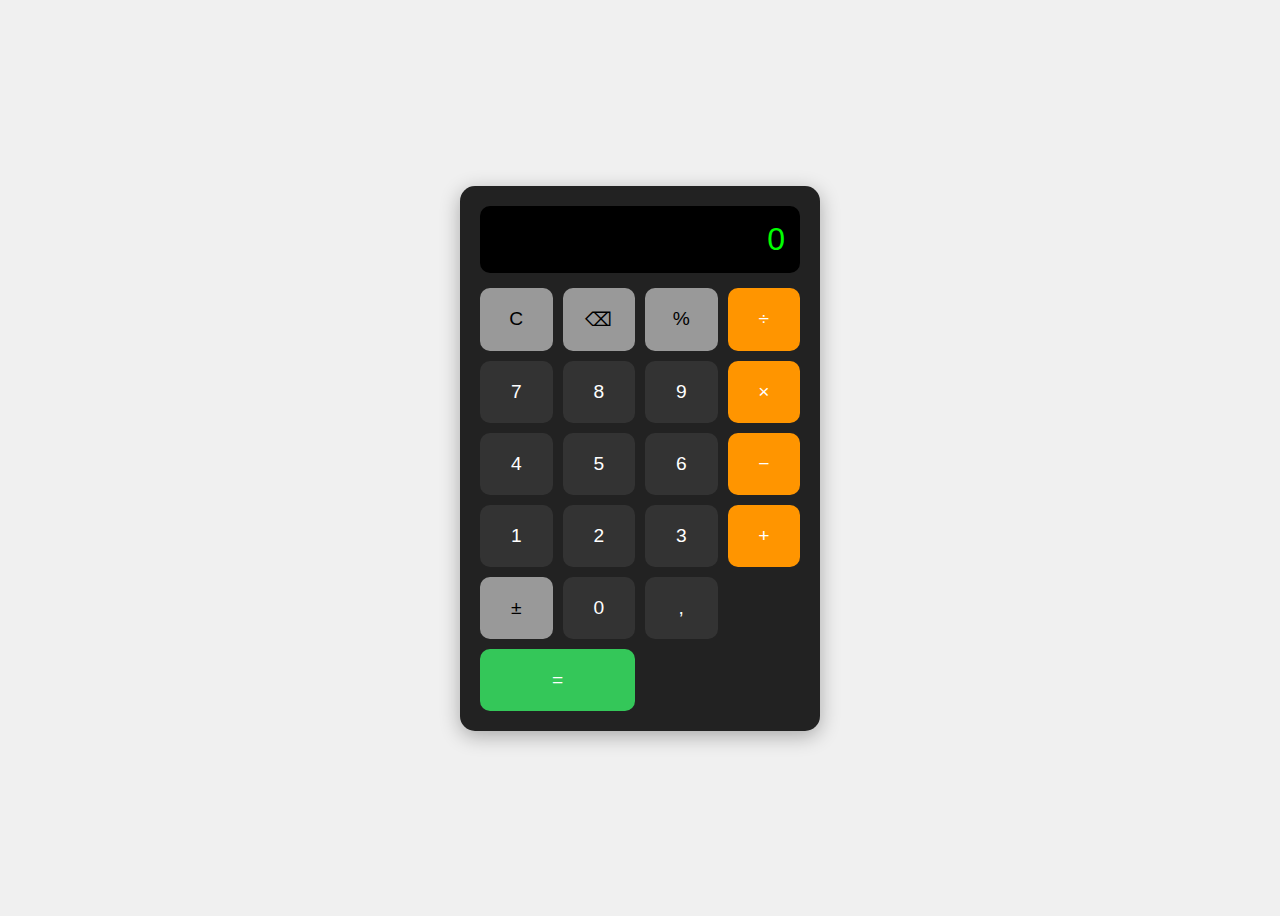
<file: rekenmachine.html>
<!DOCTYPE html>
<html lang="nl">
<head>
  <meta charset="UTF-8">
  <title>Rekenmachine</title>
  <style>
    body {
      display: flex;
      justify-content: center;
      align-items: center;
      height: 100vh;
      background: #f0f0f0;
      font-family: Arial, sans-serif;
    }
    .calculator {
      background: #222;
      padding: 20px;
      border-radius: 15px;
      box-shadow: 0px 5px 20px rgba(0,0,0,0.3);
      width: 320px;
    }
    .display {
      background: #000;
      color: #0f0;
      font-size: 2em;
      text-align: right;
      padding: 15px;
      border-radius: 10px;
      margin-bottom: 15px;
      overflow-x: auto;
    }
    .buttons {
      display: grid;
      grid-template-columns: repeat(4, 1fr);
      gap: 10px;
    }
    button {
      padding: 20px;
      font-size: 1.2em;
      border: none;
      border-radius: 10px;
      cursor: pointer;
      transition: 0.2s;
    }
    button:hover {
      opacity: 0.8;
    }
    .operator {
      background: #ff9500;
      color: white;
    }
    .number {
      background: #333;
      color: white;
    }
    .special {
      background: #999;
      color: black;
    }
    .equal {
      background: #34c759;
      grid-column: span 2;
      color: white;
    }
  </style>
</head>
<body>
  <div class="calculator">
    <div id="display" class="display">0</div>
    <div class="buttons">
      <button class="special" onclick="clearDisplay()">C</button>
      <button class="special" onclick="backspace()">⌫</button>
      <button class="special" onclick="insert('%')">%</button>
      <button class="operator" onclick="insert('/')">÷</button>
      
      <button class="number" onclick="insert('7')">7</button>
      <button class="number" onclick="insert('8')">8</button>
      <button class="number" onclick="insert('9')">9</button>
      <button class="operator" onclick="insert('*')">×</button>
      
      <button class="number" onclick="insert('4')">4</button>
      <button class="number" onclick="insert('5')">5</button>
      <button class="number" onclick="insert('6')">6</button>
      <button class="operator" onclick="insert('-')">−</button>
      
      <button class="number" onclick="insert('1')">1</button>
      <button class="number" onclick="insert('2')">2</button>
      <button class="number" onclick="insert('3')">3</button>
      <button class="operator" onclick="insert('+')">+</button>
      
      <button class="special" onclick="toggleSign()">±</button>
      <button class="number" onclick="insert('0')">0</button>
      <button class="number" onclick="insert('.')">,</button>
      <button class="equal" onclick="calculate()">=</button>
    </div>
  </div>

  <script>
    const display = document.getElementById('display');

    function insert(value) {
      if (display.innerText === "0" && !isNaN(value)) {
        display.innerText = value;
      } else {
        display.innerText += value;
      }
    }

    function clearDisplay() {
      display.innerText = "0";
    }

    function backspace() {
      display.innerText = display.innerText.slice(0, -1) || "0";
    }

    function toggleSign() {
      if (display.innerText !== "0") {
        if (display.innerText.startsWith("-")) {
          display.innerText = display.innerText.slice(1);
        } else {
          display.innerText = "-" + display.innerText;
        }
      }
    }

    function calculate() {
      try {
        let result = eval(display.innerText.replace("÷", "/").replace("×", "*"));
        display.innerText = result;
      } catch {
        display.innerText = "Error";
      }
    }
  </script>
</body>
</html>
</file>
